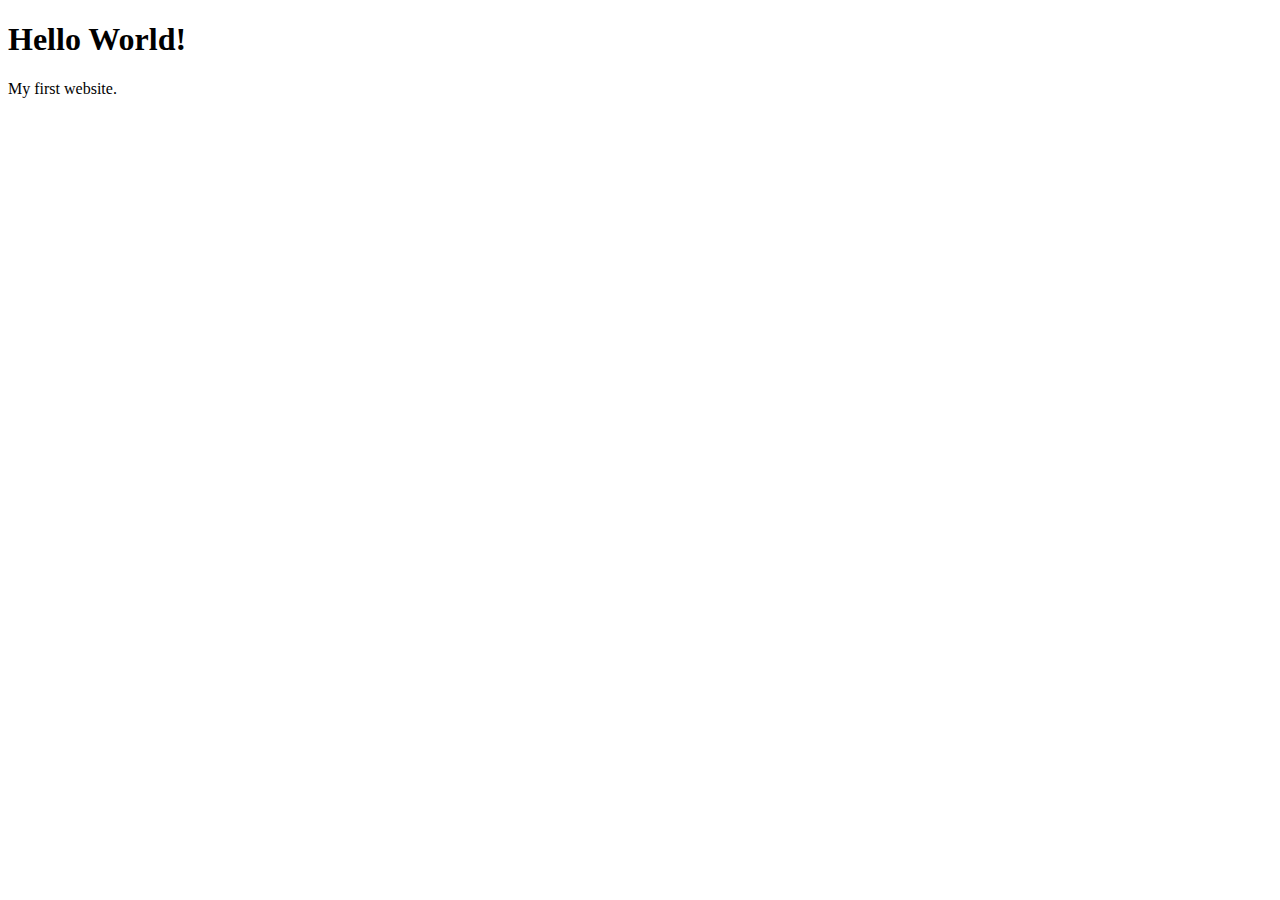
<file: index.html>
<!DOCTYPE html>
<html lang="en">
<head>
    <meta charset="UTF-8">
    <meta name="viewport" content="width=device-width, initial-scale=1.0">
    <meta http-equiv="X-UA-Compatible" content="ie=edge">
    <title>Hello World</title>
</head>
<body>
    <h1>Hello World!</h1>
    <p>My first website.</p>
</body>
</html>
</file>
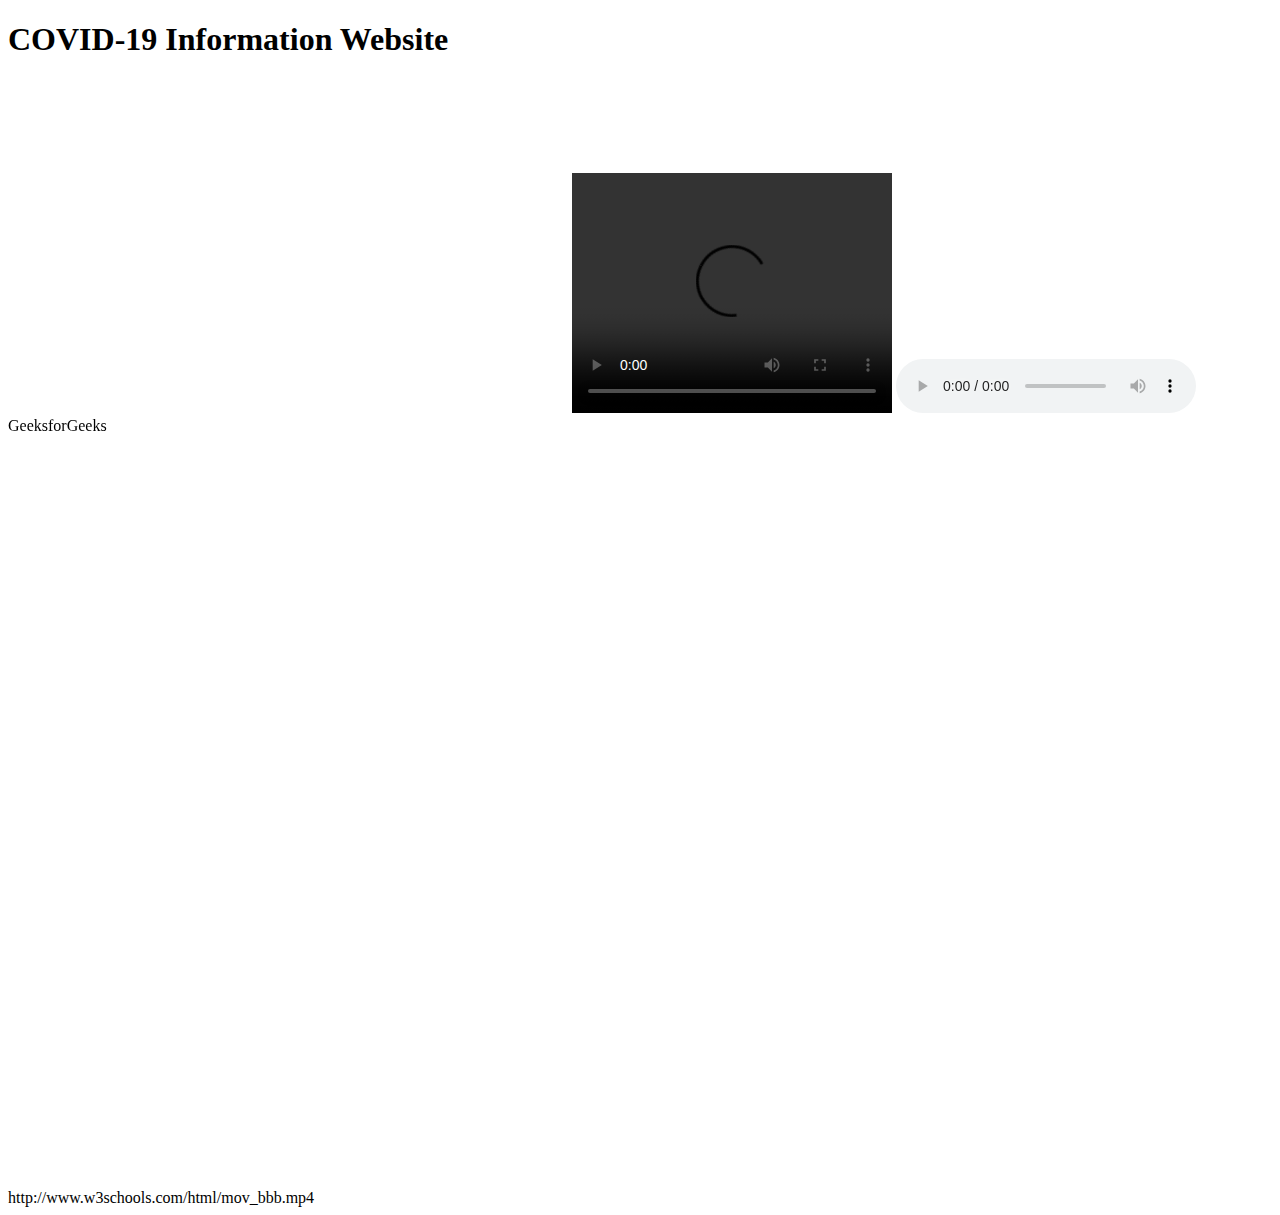
<file: embeddingOriginalWork.html>
<!DOCTYPE html>
<html lang="en">
<head>
  <meta charset="UTF-8">
  <meta name="viewport" content="width=device-width, initial-scale=1.0">
  <title>COVID-19</title>
</head>
<body>
      <h1>COVID-19 Information Website</h1>
      <br/>
      <iframe width="560" height="315" src="https://www.youtube.com/embed/0h_6L-5MHJk?start=180&autoplay=1" frameborder="0" allow="accelerometer; autoplay; encrypted-media; gyroscope; picture-in-picture" allowfullscreen></iframe>

      <video width="320" height="240" controls>
        <source src="https://www.w3schools.com/html/mov_bbb.mp4" type="video/mp4">
      </video>

      <audio controls>
        <source src="http://raw.githubusercontent.com/PopBot/popbot.github.io/master/breathing.mp3" type="audio/mpeg">
      </audio>

      <object data="https://media.geeksforgeeks.org/wp-content/cdn-uploads/Geek_logi_-low_res.png"
      width="550px"
      height="150px">GeeksforGeeks</object>

      <iframe width="100%" height="750" frameborder="0" class="rssdog" src="https://www.rssdog.com/index.php?url=https%3A%2F%2Fwww.who.int%2Ffeeds%2Fentity%2Fcsr%2Fdon%2Fen%2Frss.xml&mode=html&showonly=&maxitems=0&showdescs=1&desctrim=0&descmax=0&tabwidth=100%25&linktarget=_blank&textsize=inherit&bordercol=%23d4d0c8&headbgcol=%23999999&headtxtcol=%23ffffff&titlebgcol=%23f1eded&titletxtcol=%23000000&itembgcol=%23ffffff&itemtxtcol=%23000000&ctl=0"></iframe>
    </body>
</html>

http://www.w3schools.com/html/mov_bbb.mp4
</file>
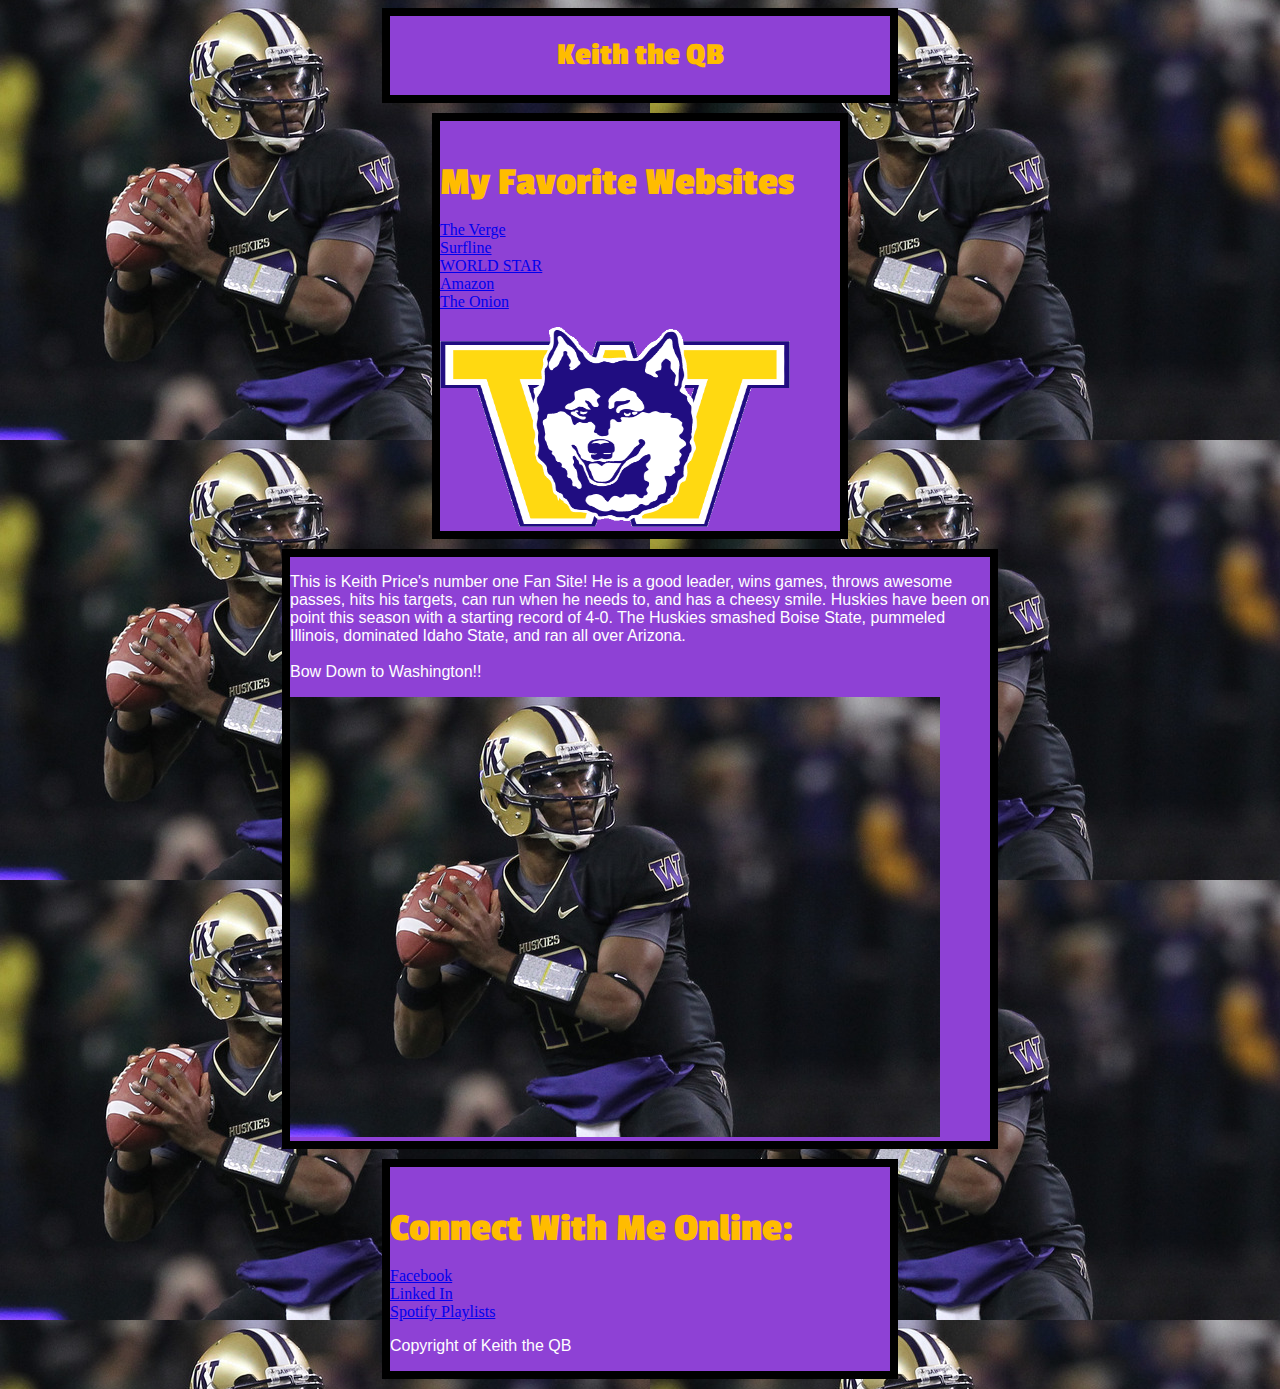
<file: introToCss.html>
<!DOCTYPE html>
	<head>
		<title> Keith the QB  </title>
		<link rel="stylesheet" type="text/css" href="test.css" />
		<link href="https://fonts.googleapis.com/css2?family=Passion+One:wght@700&display=swap" rel="stylesheet">
		<link href='http://fonts.googleapis.com/css?family=Passion+One' rel='stylesheet' type='text/css'>
	</head>

	<body>
		<div id = "Header">
			<h1> Keith the QB </h1>
		</div>

		<div id = "LeftNav">
			<h3> My Favorite Websites </h3>
			<ul>
				<li><a href="https://www.theverge.com">The Verge</a></li>
				<li><a href="https://www.surfline.com">Surfline</a></li>
				<li><a href="https://www.worldstarhiphop">WORLD STAR</a></li>
				<li><a href="https://www.amazon.com">Amazon</a></li>
				<li><a href="https://www.theonion.com">The Onion</a></li>
			</ul>
			<img src="icon.gif" width="350px" height="200px">
		</div>

		<div id = "Content">
			<p> This is Keith Price's number one Fan Site! He is a good leader, wins games, throws awesome passes, hits his targets, can run when he needs to, and has a cheesy smile. Huskies have been on point this season with a starting record of 4-0. The Huskies smashed Boise State, pummeled Illinois, dominated Idaho State, and ran all over Arizona. <br /><br /> <span id="bow">Bow Down to Washington!!</span></p>
			<img src="price.jpg">
		</div>

		<div id = "Footer">
			<h3>Connect With Me Online:</h3>
			<ul>
				<li><a href="https://www.Facebook.com">Facebook</a></li>
				<li><a href="https://www.Linkedin.com">Linked In</a></li>
				<li><a href="https://www.Spotify.com">Spotify Playlists</a></li>
			</ul>
			<p>Copyright of Keith the QB</p>
		</div>

	</body>

</html>
</file>
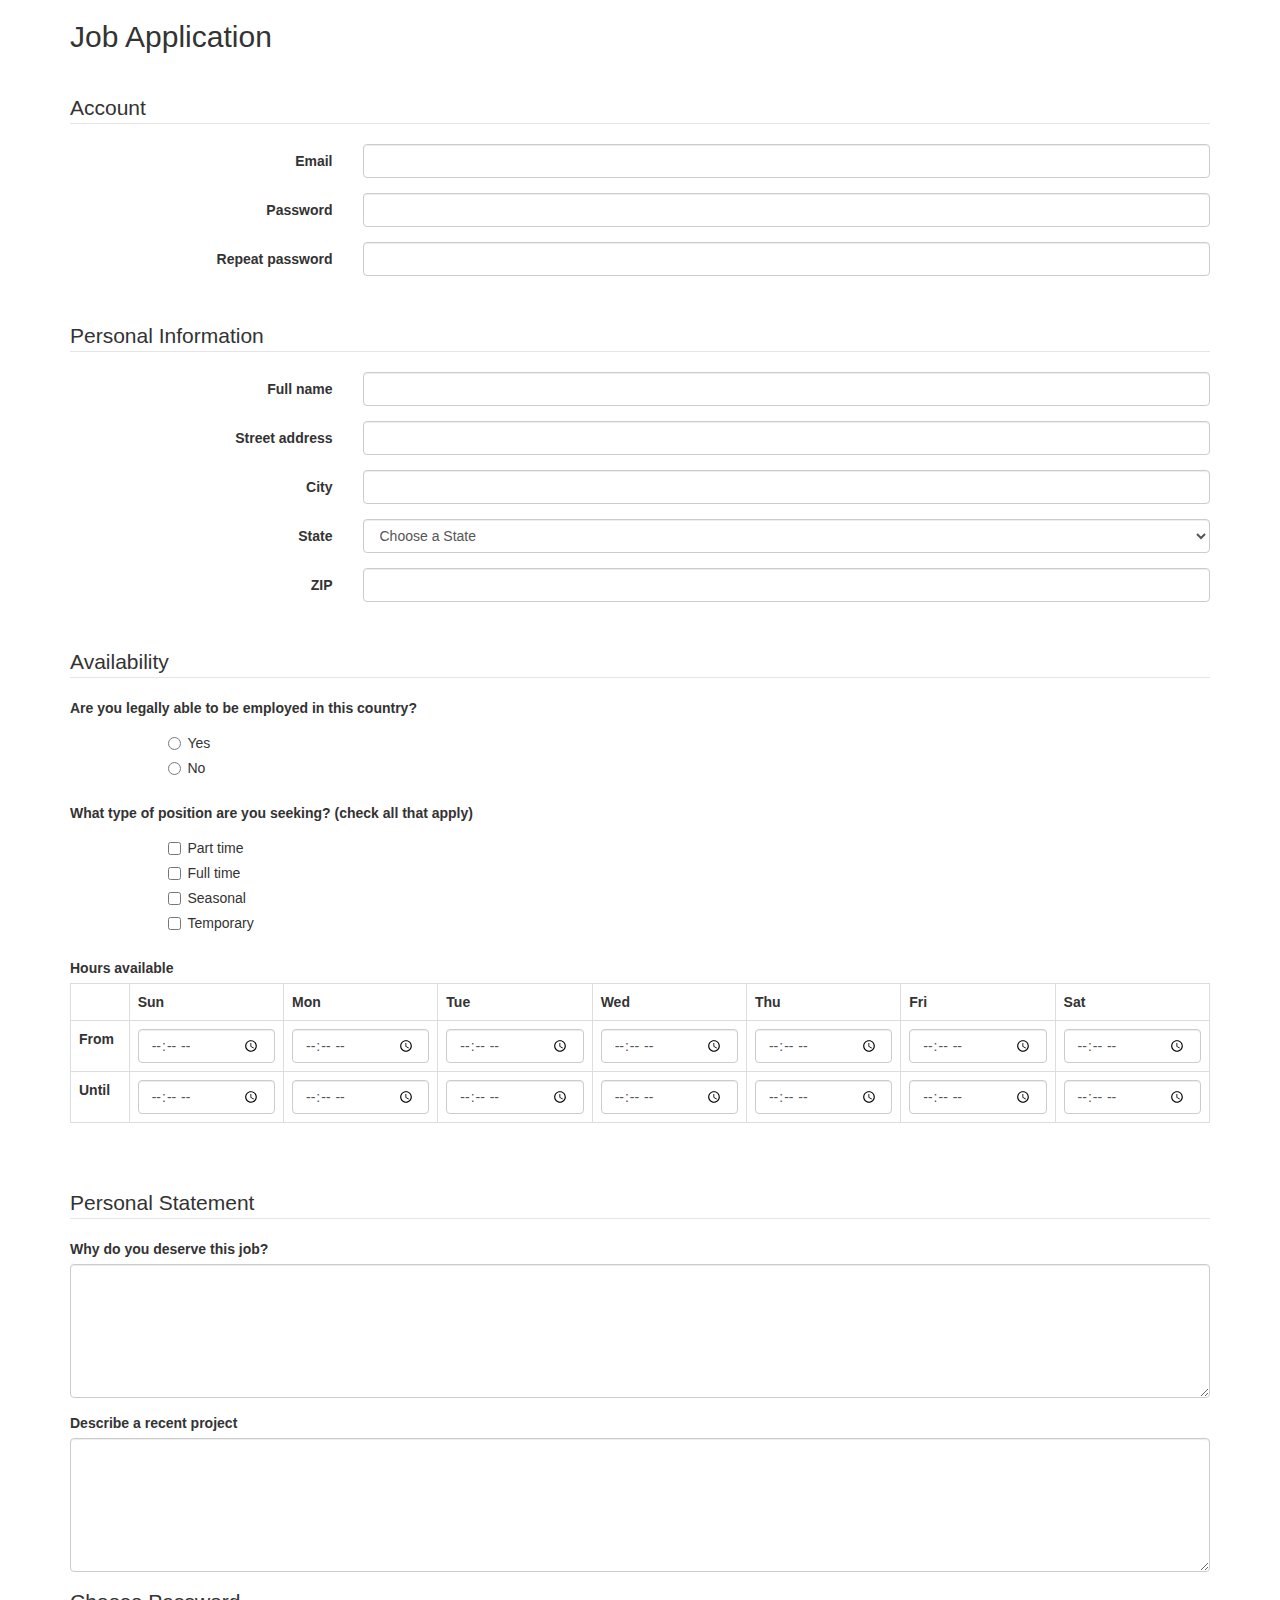
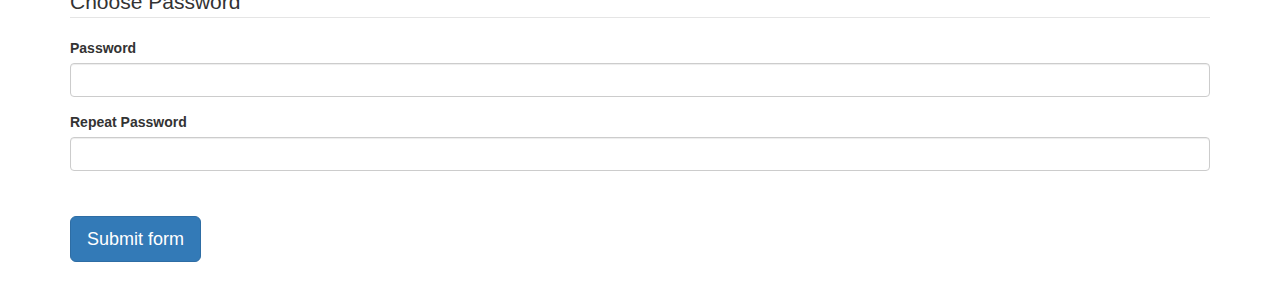
<file: jobApplicationForm.html>
<!DOCTYPE html>
<html>
<head>
	<meta charset="utf-8">
	<meta name="viewport" content="width=device-width, initial-scale=1.0">
	<title>Job Application</title>
	<link href="http://netdna.bootstrapcdn.com/bootstrap/3.0.0/css/bootstrap.min.css" rel="stylesheet">
</head>
<body>
<div class="container">

<h2>Job Application</h2>
<p>&nbsp;</p>

<form action="http://formspree.io/xrgavkao" method="POST">

	<fieldset class="form-horizontal" >
		<legend>Account</legend>
		<div class="form-group">
			<label class="col-sm-3 control-label">Email</label>
			<div class="col-sm-9">
				<input class="form-control" type="text" name="_replyto	">
			</div>
		</div>
		<div class="form-group">
			<label class="col-sm-3 control-label">Password</label>
			<div class="col-sm-9">
				<input class="form-control" type="password" name="password">
			</div>
		</div>
		<div class="form-group">
			<label class="col-sm-3 control-label">Repeat password</label>
			<div class="col-sm-9">
				<input class="form-control" type="password" name="repeat_password">
			</div>
		</div>
	</fieldset>

	<p>&nbsp;</p>

	<fieldset class="form-horizontal" >
		<legend>Personal Information</legend>
		<div class="form-group">
			<label class="col-sm-3 control-label">Full name</label>
			<div class="col-sm-9">
				<input class="form-control" type="text" name="name">
			</div>
		</div>
		<div class="form-group">
			<label class="col-sm-3 control-label">Street address</label>
			<div class="col-sm-9">
				<input class="form-control" type="text" name="street">
			</div>
		</div>
		<div class="form-group">
			<label class="col-sm-3 control-label">City</label>
			<div class="col-sm-9">
				<input class="form-control" type="text" name="city">
			</div>
		</div>
		<div class="form-group">
			<label class="col-sm-3 control-label">State</label>
			<div class="col-sm-9">
				<select class="form-control" name="state">
					<option value="" selected="true">Choose a State</option>
					<option value="AL">Alabama</option>
					<option value="AK">Alaska</option>
					<option value="AZ">Arizona</option>
					<option value="AR">Arkansas</option>
					<option value="CA">California</option>
					<option value="CO">Colorado</option>
					<option value="CT">Connecticut</option>
					<option value="DE">Delaware</option>
					<option value="DC">District of Columbia</option>
					<option value="FL">Florida</option>
					<option value="GA">Georgia</option>
					<option value="HI">Hawaii</option>
					<option value="ID">Idaho</option>
					<option value="IL">Illinois</option>
					<option value="IN">Indiana</option>
					<option value="IA">Iowa</option>
					<option value="KS">Kansas</option>
					<option value="KY">Kentucky</option>
					<option value="LA">Louisiana</option>
					<option value="ME">Maine</option>
					<option value="MD">Maryland</option>
					<option value="MA">Massachusetts</option>
					<option value="MI">Michigan</option>
					<option value="MN">Minnesota</option>
					<option value="MS">Mississippi</option>
					<option value="MO">Missouri</option>
					<option value="MT">Montana</option>
					<option value="NE">Nebraska</option>
					<option value="NV">Nevada</option>
					<option value="NH">New Hampshire</option>
					<option value="NJ">New Jersey</option>
					<option value="NM">New Mexico</option>
					<option value="NY">New York</option>
					<option value="NC">North Carolina</option>
					<option value="ND">North Dakota</option>
					<option value="OH">Ohio</option>
					<option value="OK">Oklahoma</option>
					<option value="OR">Oregon</option>
					<option value="PA">Pennsylvania</option>
					<option value="RI">Rhode Island</option>
					<option value="SC">South Carolina</option>
					<option value="SD">South Dakota</option>
					<option value="TN">Tennessee</option>
					<option value="TX">Texas</option>
					<option value="UT">Utah</option>
					<option value="VT">Vermont</option>
					<option value="VA">Virginia</option>
					<option value="WA">Washington</option>
					<option value="WV">West Virginia</option>
					<option value="WI">Wisconsin</option>
					<option value="WY">Wyoming</option>
				</select>
			</div>
		</div>
		<div class="form-group">
			<label class="col-sm-3 control-label">ZIP</label>
			<div class="col-sm-9">
				<input class="form-control" type="text" name="zip">
			</div>
		</div>
	</fieldset>

	<p>&nbsp;</p>

	<fieldset>
		<legend>Availability</legend>
		<div class="form-group row">
			<label class="col-sm-12 control-label">Are you legally able to be employed in this country?</label>
			<div class="col-sm-offset-1 col-sm-11">
				<div class="radio">
					<label>
						<input type="radio" name="legal" value="yes">Yes
					</label>
				</div>
				<div class="radio">
					<label>
						<input type="radio" name="legal" value="no">No
					</label>
				</div>
			</div>
		</div>
		<div class="form-group row">
			<label class="col-sm-12 control-label">What type of position are you seeking? (check all that apply)</label>
			<div class="col-sm-offset-1 col-sm-11">
				<div class="checkbox">
					<label>
						<input type="checkbox" name="position_pt" value="parttime">
						Part time
					</label>
				</div>
				<div class="checkbox">
					<label>
						<input type="checkbox" name="position_ft" value="fulltime">
						Full time
					</label>
				</div>
				<div class="checkbox">
					<label>
						<input type="checkbox" name="position_sl" value="seasonal">
						Seasonal
					</label>
				</div>
				<div class="checkbox">
					<label>
						<input type="checkbox" name="position_tp" value="temporary">
						Temporary
					</label>
				</div>
			</div>
		</div>
		<div class="form-group row">
			<label class="col-sm-12 control-label">Hours available</label>
			<div class="col-sm-12">
				<table class="table table-bordered">
					<tr>
						<td></td>
						<th>Sun</th>
						<th>Mon</th>
						<th>Tue</th>
						<th>Wed</th>
						<th>Thu</th>
						<th>Fri</th>
						<th>Sat</th>
					</tr>
					<tr>
						<th>From</th>
						<td><input class="form-control" type="time" name="su_from"></td>
						<td><input class="form-control" type="time" name="mo_from"></td>
						<td><input class="form-control" type="time" name="tu_from"></td>
						<td><input class="form-control" type="time" name="we_from"></td>
						<td><input class="form-control" type="time" name="th_from"></td>
						<td><input class="form-control" type="time" name="fr_from"></td>
						<td><input class="form-control" type="time" name="sa_from"></td>
					</tr>
					<tr>
						<th>Until</th>
						<td><input class="form-control" type="time" name="su_until"></td>
						<td><input class="form-control" type="time" name="mo_until"></td>
						<td><input class="form-control" type="time" name="tu_until"></td>
						<td><input class="form-control" type="time" name="we_until"></td>
						<td><input class="form-control" type="time" name="th_until"></td>
						<td><input class="form-control" type="time" name="fr_until"></td>
						<td><input class="form-control" type="time" name="sa_until"></td>
					</tr>
				</table>
			</div>
		</div>
	</fieldset>

	<p>&nbsp;</p>

	<fieldset>
		<legend>Personal Statement</legend>
		<div class="form-group">
			<label class="control-label">Why do you deserve this job?</label>
			<textarea class="form-control" name="deserve" rows="6"></textarea>
		</div>
		<div class="form-group">
			<label class="control-label">Describe a recent project</label>
			<textarea class="form-control" name="project" rows="6"></textarea>
		</div>

	</fieldset>

	<fieldset>
		<legend>Choose Password</legend>
		<div class="form-group">
			<label class="control-label">Password</label>
			<input type="password" class="form-control" name="pwd" />
		</div>
		<div class="form-group">
			<label class="control-label">Repeat Password</label>
			<input type="password" class="form-control" name="repeat_password">
		</div>
	</fieldset>

	</fieldset>

	<p>&nbsp;</p>

	<input class="btn btn-primary btn-lg" type="submit" value="Submit form">

	<p>&nbsp;</p>

</form>
</div><!-- close .container -->
</body>
</html>
</file>
<file: test.css>
h1 {
  text-align: center;
  color: red;
}

#Header {
  width: 500px;
  margin-left: auto;
  margin-right: auto;
  margin-bottom: 10px;
  text-align: left;
  border: solid 8px black;
}

#Header h1 {
  color: #FFBC00;
  font-weight: bold;
  font-family: 'Passion One', cursive;
}

ul {
  list-style-type: none;
  padding-left: 0px;
}

#LeftNav {
  width: 400px;
}

#Content {
  width: 700px;
  margin-left: auto;
  margin-right: auto;
  margin-bottom: 10px;
}

div {
  width: 500px;
  margin-left: auto;
  margin-right: auto;
  margin-bottom: 10px;
  border: solid 8px black;
  background-color: #8E41D5;
}

p {
  color: white;
  font-family: "Arial";
}

h3 {
  color: #FFBC00;
  font-size: 40px;
  font-family: 'Passion One', cursive;
  margin-bottom: 0px;
}

body {
  background-image: url("price.jpg");
}
</file>
